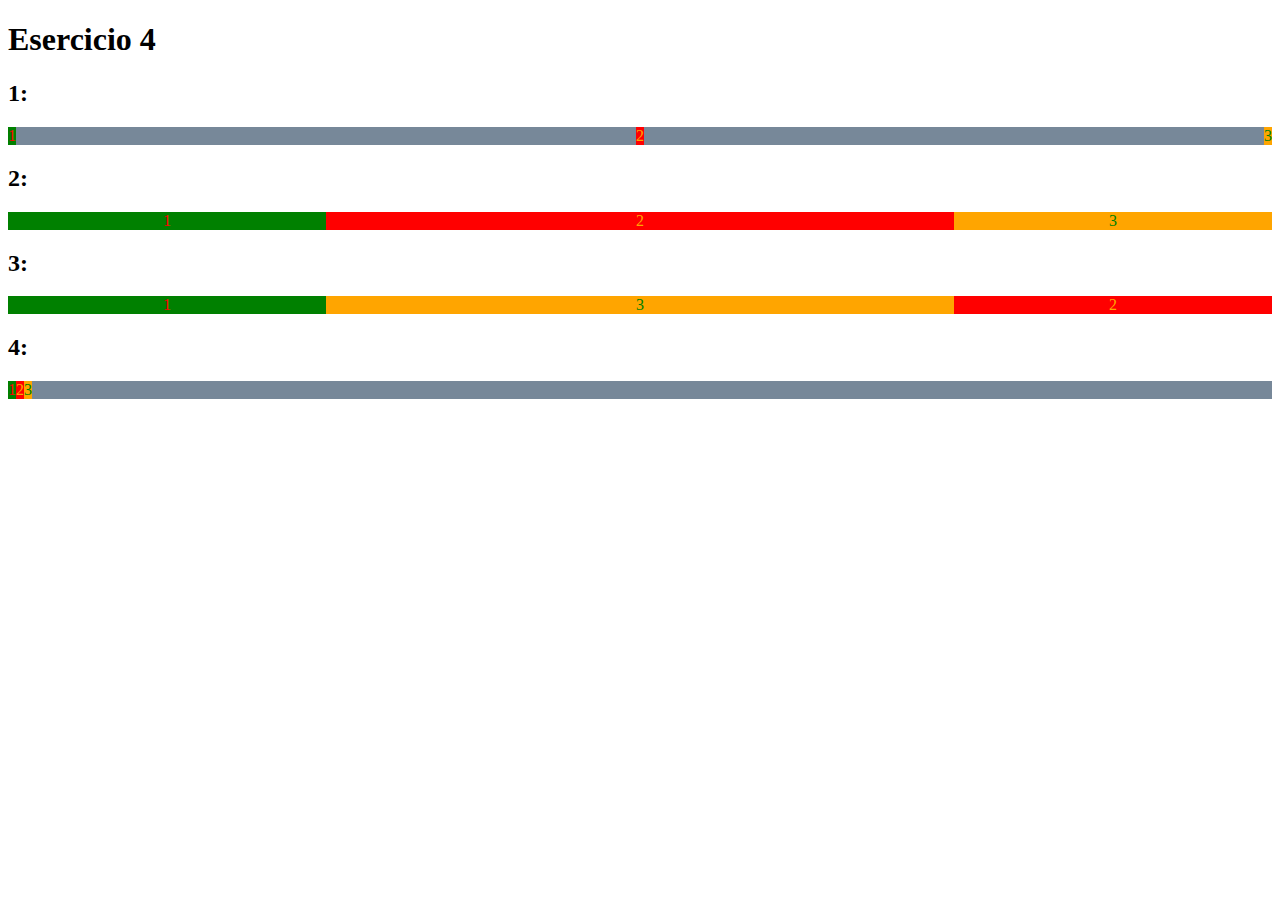
<file: es-04/index.html>
<!DOCTYPE html>
<html>
<head>
    <meta charset="UTF-8">
    <meta name="viewport" content="width=device-width, initial-scale=1.0">
    <title>Es-04</title>
    <link rel="stylesheet" href="style.css">
</head>
<body>
    <h1>Esercicio 4</h1>
    <h2>1:</h2>
    <div class="flex div1">
        <div class="spazio1">1</div>
        <div class="spazio2">2</div>
        <div class="spazio3">3</div>
    </div>
    <h2>2:</h2> 
    <div class="flex">
        <div class="sinistra">1</div>
        <div class="centro">2</div>
        <div class="destra">3</div>
    </div>
    <h2>3:</h2>
    <div class="flex">
        <div class="grandezza1">1</div>
        <div class="grandezza2">2</div>
        <div class="grandezza3">3</div>
    </div>
    <h2>4:</h2>
    <div class="flex">
        <div>1</div>
        <div>2</div>
        <div>3</div>
    </div>
</body>
</html>
</file>
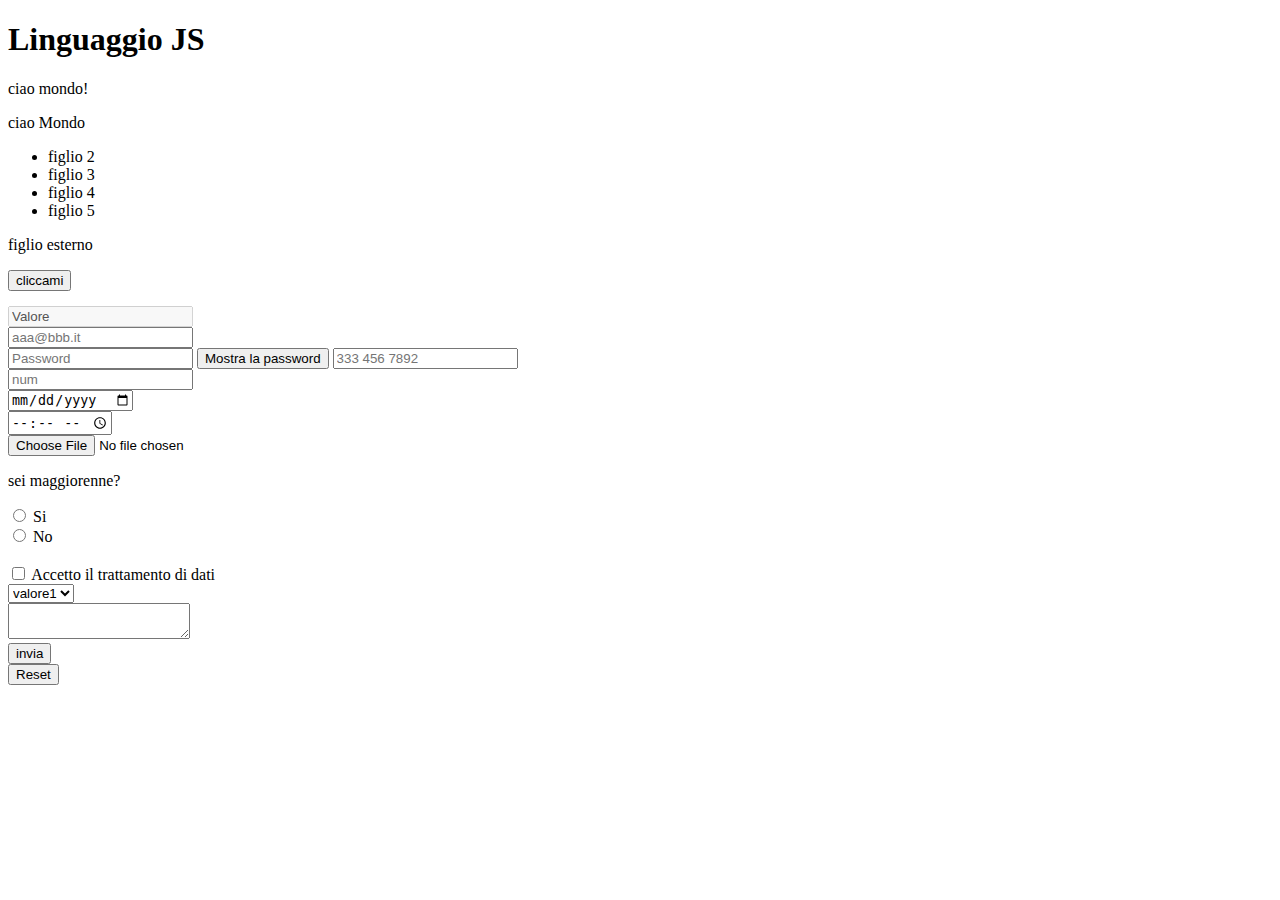
<file: JavaScript/index.html>
<!DOCTYPE html>
<html lang="en">
<head>
    <meta charset="UTF-8">
    <meta name="viewport" content="width=device-width, initial-scale=1.0">
    <title>Document</title>
    <link rel="stylesheet" href="style.css">
</head>
<body>
    <h1>Linguaggio JS</h1>
    <p id="elemento-1" class="elementi">
        ciao mondo!
    </p>
    <p class="elementi">
        ciao Mondo
    </p>
    <div>
        <ul id="genitore">
            
            <li class="figlio">figlio 2</li>
            <li class="figlio">figlio 3</li>
            <li>figlio 4</li>
            <li class="figlio">figlio 5</li>
        </ul>
    </div>
    <p class="figlio">figlio esterno</p>
    <button id="click-me-button">cliccami</button> <br/><br/>
    <form action="#" method="post"> <!-- Action è il link della pagina a cui vengono inviati i dati, method indica la tipologia di modulo che stiamo facendo (post per 
        invio dati al server, mentre get per ricevere dati dal server, non usare get per password e email, usalo per infomrazioni pubbliche, tipo filtri di ricerca)-->
        <input type="text" placeholder="Segnaposto" value="Valore" required disabled /> <br/> <!--value è come un valore predefinito chesi può cambiare, required indica che è obbligatorio -->
        <input type="email" placeholder="aaa@bbb.it" /> <br/>
        <input id="show-password" type="password" placeholder="Password" />
        <button id="password"> Mostra la password</button>
        <input type="tel" placeholder="333 456 7892" /><br/>
        <input type="number" placeholder="num" /><br/>
        <input type="date" placeholder="gg/mm/aaaa" /><br/>
        <input type="time" placeholder="hh:mm" /><br/>
        <input type="file"  /><br/>
        <p>sei maggiorenne?</p>
        <input type="radio" name="radio-1" value="val-1" id="radio-1-1"/>
        <label for="radio-1-1"></label> Si <br/> <!-- -->
        <input type="radio" name="radio-1" value="val-2" id="radio-1-2"/>
        <label for="radio-1-2"></label> No <br/> <!-- --><br/>
        <input type="checkbox" id="privacy" required> <label for="privacy"></label> Accetto il trattamento di dati<br/>
        <select name="" id="">
            <option value="val-1">valore1</option>
            <option value="val-2">valore2</option>
        </select> <br/>
        <textarea name="" id=""></textarea><br/>
        <button type="submit">invia</button><br/>
        <button type="reset"> Reset</button>
    </form>
    <script src="script.js" ></script>
</body>
</html>
</file>
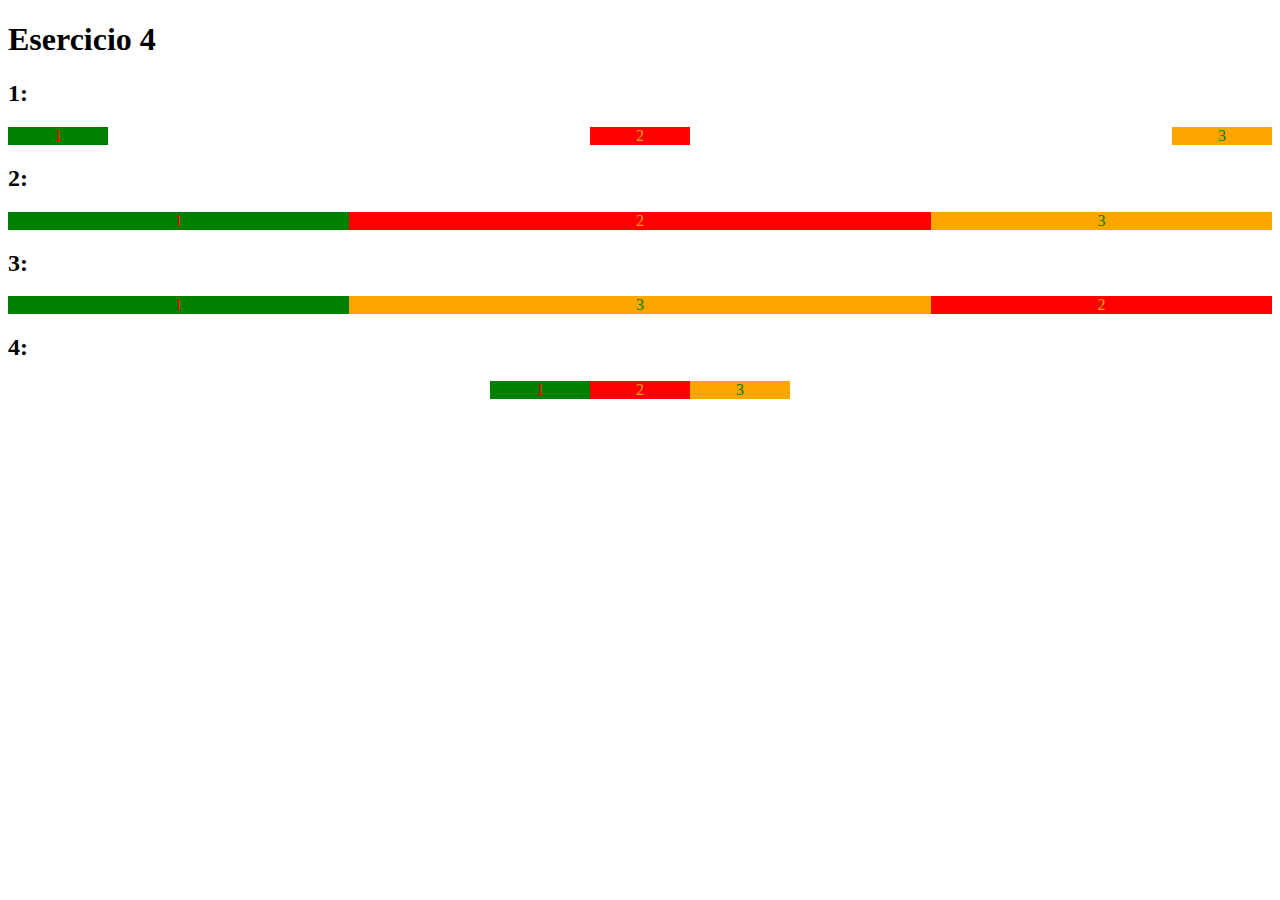
<file: HTML/es-04/index.html>
<!DOCTYPE html>
<html>
<head>
    <meta charset="UTF-8">
    <meta name="viewport" content="width=device-width, initial-scale=1.0">
    <title>Es-04</title>
    <link rel="stylesheet" href="style.css">
</head>
<body>
    <h1>Esercicio 4</h1>
    <h2>1:</h2>
    <div class="flex div1">
        <div class="spazio1">1</div>
        <div class="spazio2">2</div>
        <div class="spazio3">3</div>
    </div>
    <h2>2:</h2> 
    <div class="flex">
        <div class="sinistra">1</div>
        <div class="centro">2</div>
        <div class="destra">3</div>
    </div>
    <h2>3:</h2>
    <div class="flex">
        <div class="grandezza1">1</div>
        <div class="grandezza2">2</div>
        <div class="grandezza3">3</div>
    </div>
    <h2>4:</h2>
    <div class="flex div4">
        <div>1</div>
        <div>2</div>
        <div>3</div>
    </div>
</body>
</html>
</file>
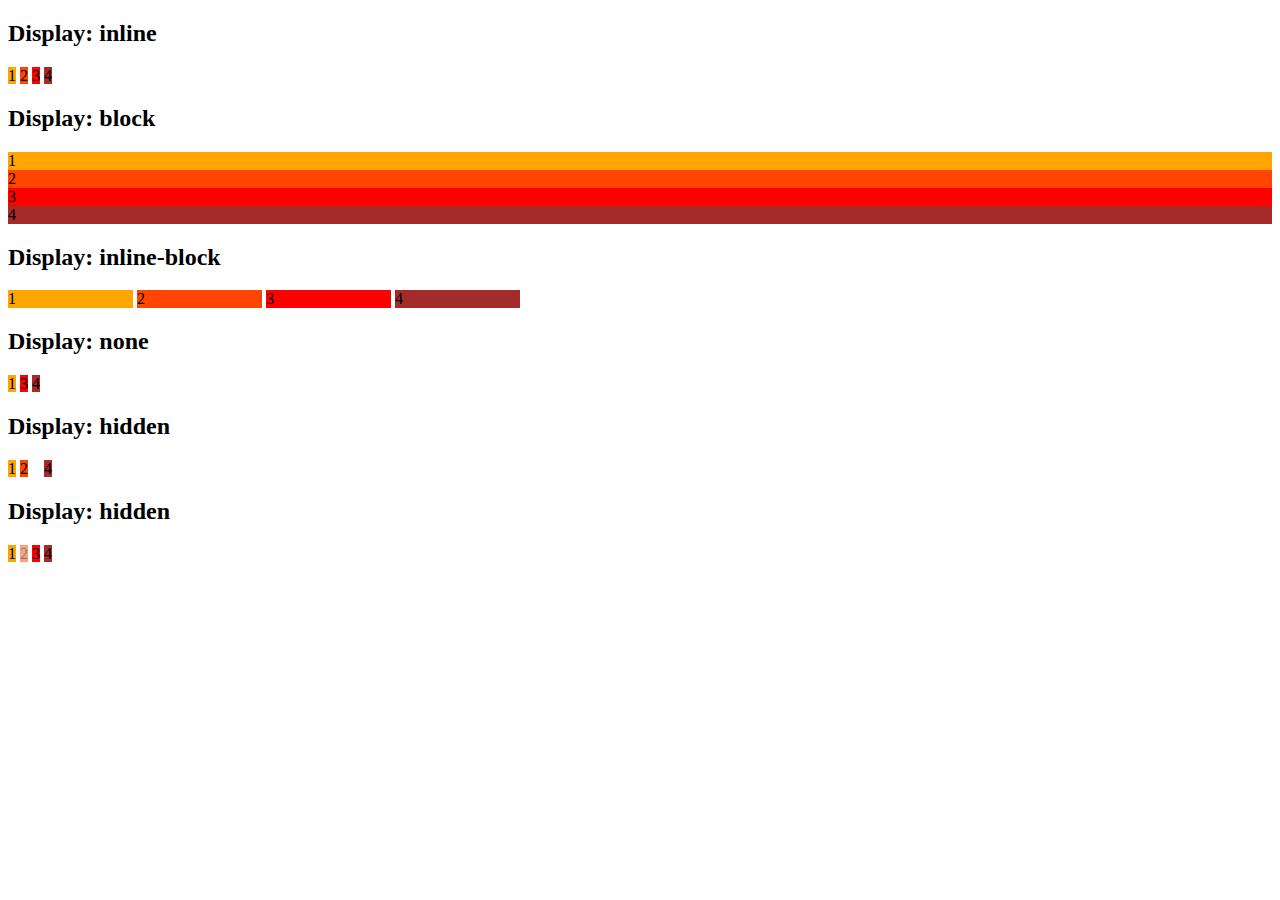
<file: es-01/css-display.html>
<!DOCTYPE html>
<html lang="en">
<head>
    <meta charset="UTF-8">
    <meta name="viewport" content="width=device-width, initial-scale=1.0">
    <title>Esempio</title>
    <link rel="stylesheet" href="display.css">
</head>
<body>
    <h2>Display: inline</h2>
    <div class="inline">
        <div>1</div>
        <div>2</div>
        <div>3</div>
        <div>4</div>
    </div>
    <h2>Display: block</h2>
    <div class="block">
        <div>1</div>
        <div>2</div>
        <div>3</div>
        <div>4</div>
    </div>
    <h2>Display: inline-block</h2>
    <div class="inline-block">
        <div>1</div>
        <div>2</div>
        <div>3</div>
        <div>4</div>
    </div>
    <h2>Display: none</h2>
    <div>
        <span>1</span>
        <span class="none">2</span>
        <span>3</span>
        <span>4</span>
    </div>
    <h2>Display: hidden</h2>
    <div>
        <span>1</span>
        <span class="">2</span>
        <span class="hidden">3</span>
        <span>4</span>
    </div>
    <h2>Display: hidden</h2>
    <div>
        <span>1</span>
        <span class="opacity-0">2</span>
        <span class="">3</span>
        <span>4</span>
    </div>
</body>
</html>
</file>
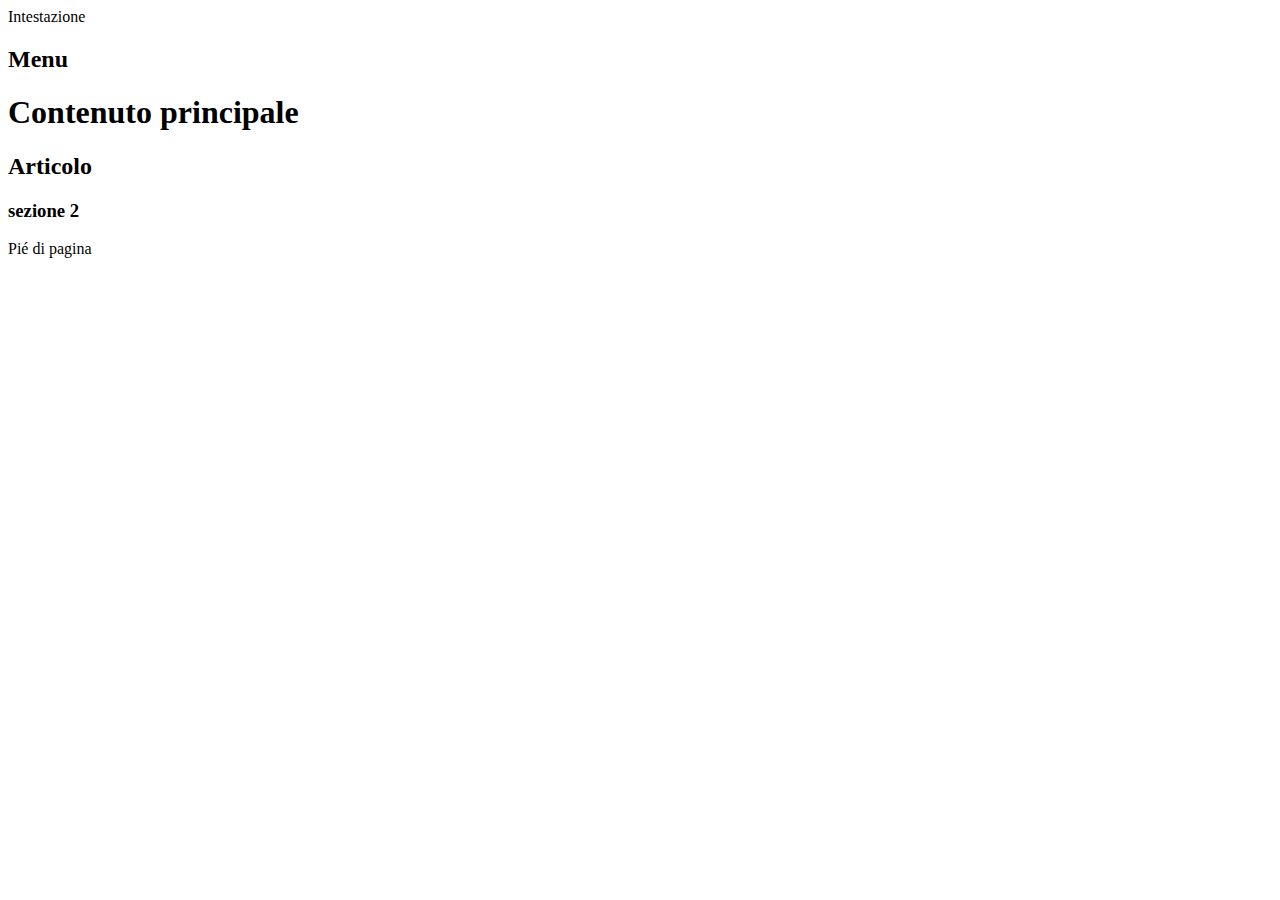
<file: es-01/html5.html>
<html>
    <head>
        <title>
            Titolo del documento
        </title>
    </head>
    <body>
        <header>
            Intestazione
            <nav>
                <h2>Menu</h2>
            </nav>
        </header>
        <main>
            <h1>Contenuto principale</h1>
            <article>
                <h2>Articolo</h2>
                <section>
                    <h3>sezione 2</h3>
            </section>
            </article>
            <aside>
                <!--sidebar-->
            </aside>
        </main>
        <footer>
            Pié di pagina
        </footer>
    </body>
</html>
</file>
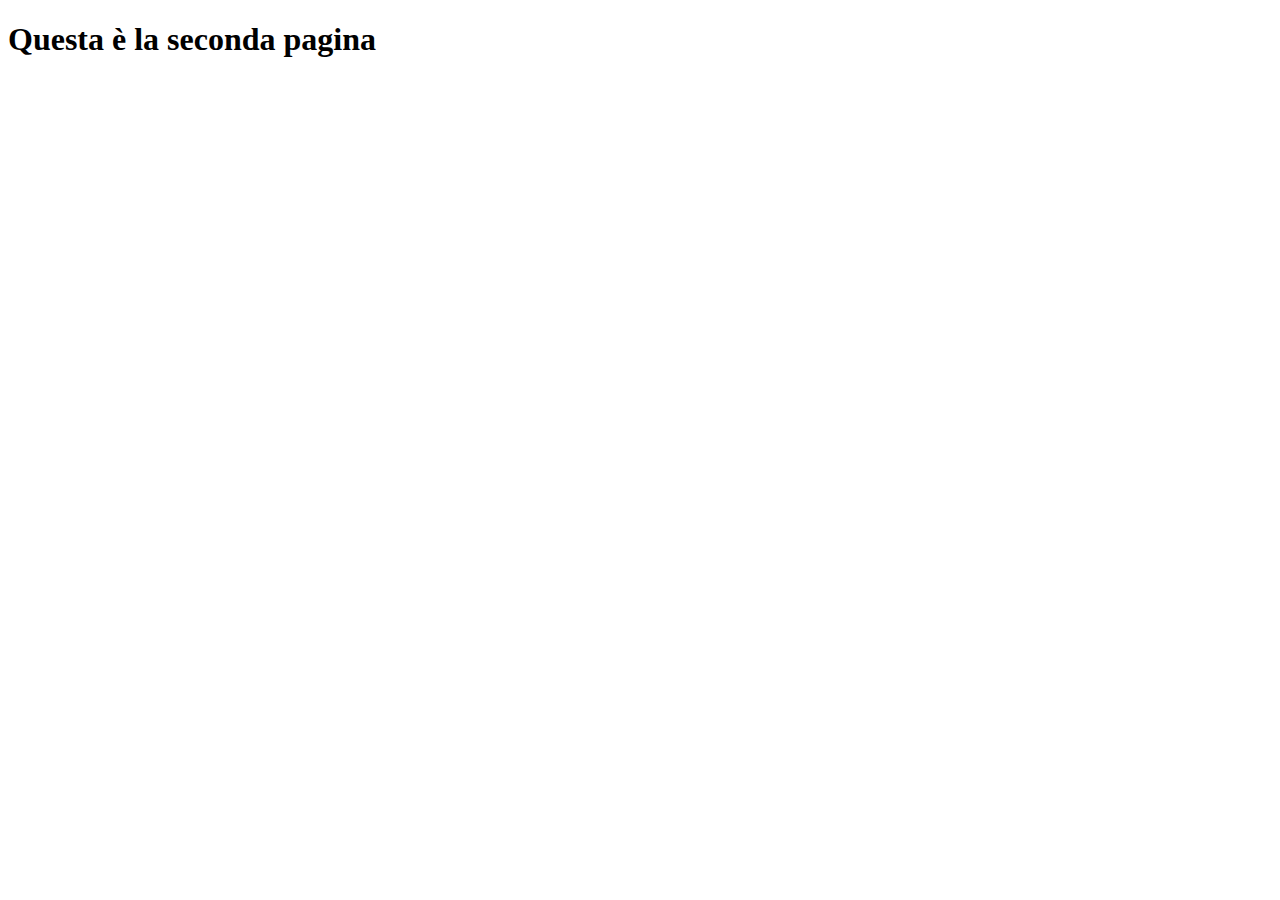
<file: es-01/pagina-2.html>
<!DOCTYPE html>
<html lang="en">
<head>
    <meta charset="UTF-8">
    <meta name="viewport" content="width=device-width, initial-scale=1.0">
    <title>Seconda pagina</title>
</head>
<body>
    <h1>
        Questa è la seconda pagina 
    </h1>
</body>
</html>
</file>
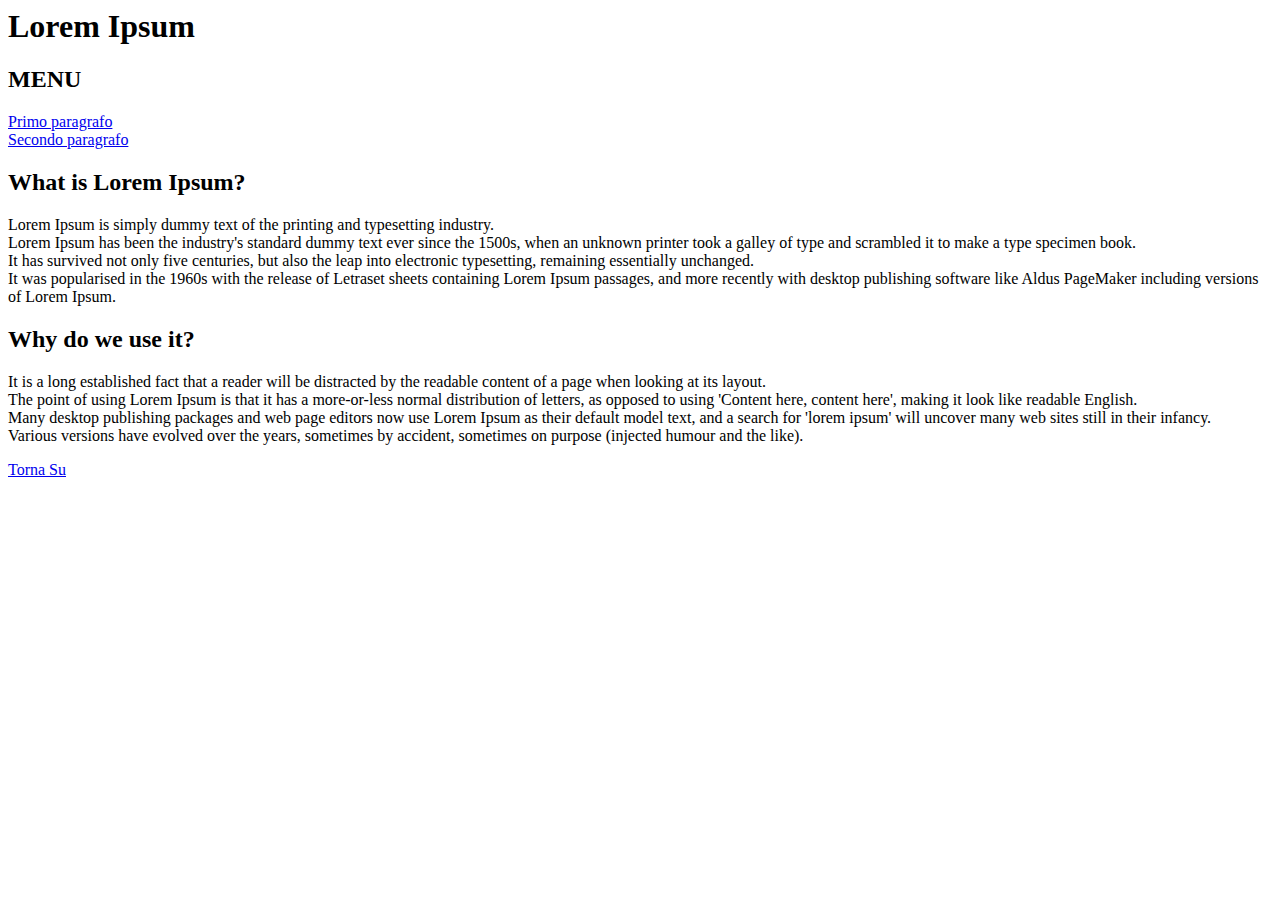
<file: es-02/esercizio.2.html>
<html>
    <head>
        <title>Esercizio 2</title>
    </head>
    <body>
        <h1>
            Lorem Ipsum
        </h1>
        <nav>
            <h2>MENU</h2>
        <p>
            <a href="#Primo">Primo paragrafo</a><br/>
            <a href="#Secondo">Secondo paragrafo</a>
        </p>    
        </nav>
        
        <h2 id="Primo">
            What is Lorem Ipsum?
        </h2>
        <p>
            Lorem Ipsum is simply dummy text of the printing and typesetting industry. <br />Lorem Ipsum has been the industry's standard dummy 
            text ever since the 1500s, when an unknown printer took a galley of type and scrambled it to make a type specimen book.<br />
            It has survived not only five centuries, but also the leap into electronic typesetting, remaining essentially unchanged. <br />
            It was popularised in the 1960s with the release of Letraset sheets containing Lorem Ipsum passages, and more recently with 
            desktop publishing software like Aldus PageMaker including versions of Lorem Ipsum.
        </p>
        <h2 id="Secondo">
            Why do we use it?
        </h2>
        <p>
            It is a long established fact that a reader will be distracted by the readable content of a page when looking at its layout.<br />
            The point of using Lorem Ipsum is that it has a more-or-less normal distribution of letters, as opposed to using 'Content 
            here, content here', making it look like readable English.<br /> Many desktop publishing packages and web page editors now use 
            Lorem Ipsum as their default model text, and a search for 'lorem ipsum' will uncover many web sites still in their infancy. <br />
            Various versions have evolved over the years, sometimes by accident, sometimes on purpose (injected humour and the like).
        </p>
        <a href="#">Torna Su</a>
    </body>
</html>
</file>
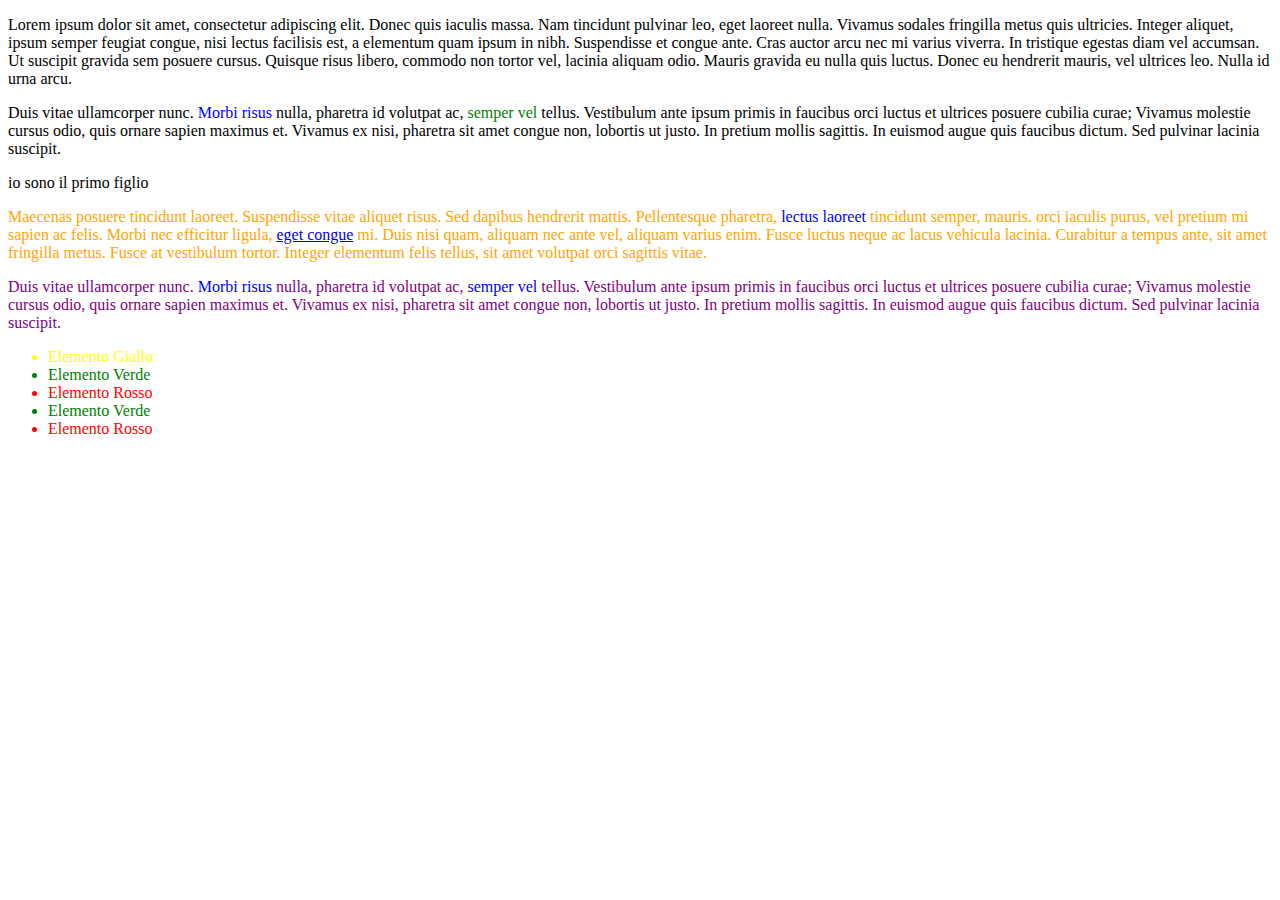
<file: es-03/esercizio3.html>
<!DOCTYPE html>
<html>
    <head>
        <meta charset="utf-8" />
        <meta name="viewport" content="width=device-width, initial-scale=1" />
        <title>Titolo del documento</title>
        <link href="regole.css" rel="stylesheet" />
    </head>
    <body>
        <div id="sezione-1">
            <p class="classe-2">
                Lorem ipsum dolor sit amet, consectetur adipiscing elit. Donec quis iaculis massa. Nam tincidunt pulvinar leo, eget laoreet nulla. Vivamus sodales fringilla metus quis ultricies. Integer aliquet, ipsum semper feugiat congue, nisi lectus facilisis est, a elementum quam ipsum in nibh. Suspendisse et congue ante. Cras auctor arcu nec mi varius viverra. In tristique egestas diam vel accumsan. Ut suscipit gravida sem posuere cursus. Quisque risus libero, commodo non tortor vel, lacinia aliquam odio. Mauris gravida eu nulla quis luctus. Donec eu hendrerit mauris, vel ultrices leo. Nulla id urna arcu.
            </p>
            <p class="classe-1">
                Duis vitae ullamcorper nunc. <span class="classe-2">Morbi risus</span>
                nulla, pharetra id volutpat ac, <span class="classe-1">semper vel</span> tellus. Vestibulum ante ipsum primis in faucibus orci luctus et ultrices posuere cubilia curae; Vivamus molestie cursus odio, quis ornare sapien maximus et. Vivamus ex nisi, pharetra sit amet congue non, lobortis ut justo. In pretium mollis sagittis. In euismod augue quis faucibus dictum. Sed pulvinar lacinia suscipit.
            </p>
            <div class="sezione-2">
                <div class="sezione-3"> <p>io sono il primo figlio</p></div>
                <p>
                    Maecenas posuere tincidunt laoreet. Suspendisse vitae aliquet
                    risus. Sed dapibus hendrerit mattis. Pellentesque
                    pharetra, <span class="classe-2">lectus laoreet</span>
                    tincidunt semper, mauris.
                    orci iaculis purus, vel pretium mi sapien ac felis. Morbi nec
                    efficitur ligula, <a href="#">eget congue</a> mi. Duis nisi quam,
                    aliquam nec ante vel, aliquam varius enim. Fusce luctus neque ac lacus vehicula lacinia. Curabitur a tempus ante, sit amet fringilla metus. Fusce at vestibulum tortor. Integer elementum felis tellus, sit amet volutpat orci sagittis vitae.
                </p>
                <p class="classe-1">
                    Duis vitae ullamcorper nunc. <span class="classe-2">Morbi risus</span>
                    nulla, pharetra id volutpat ac, <span class="classe-1">semper vel</span> tellus. Vestibulum ante ipsum primis in faucibus orci luctus et ultrices posuere cubilia curae; Vivamus molestie cursus odio, quis ornare sapien maximus et. Vivamus ex nisi, pharetra sit amet congue non, lobortis ut justo. In pretium mollis sagittis. In euismod augue quis faucibus dictum. Sed pulvinar lacinia suscipit.
                </p>
                <ul class="classe-2">
                    <li>Elemento Giallo</li>
                    <li>Elemento Verde</li>
                    <li>Elemento Rosso</li>
                    <li>Elemento Verde</li>
                    <li>Elemento Rosso</li>
                </ul>
            </div>
        </div>
        
    </body>
</html>
</file>
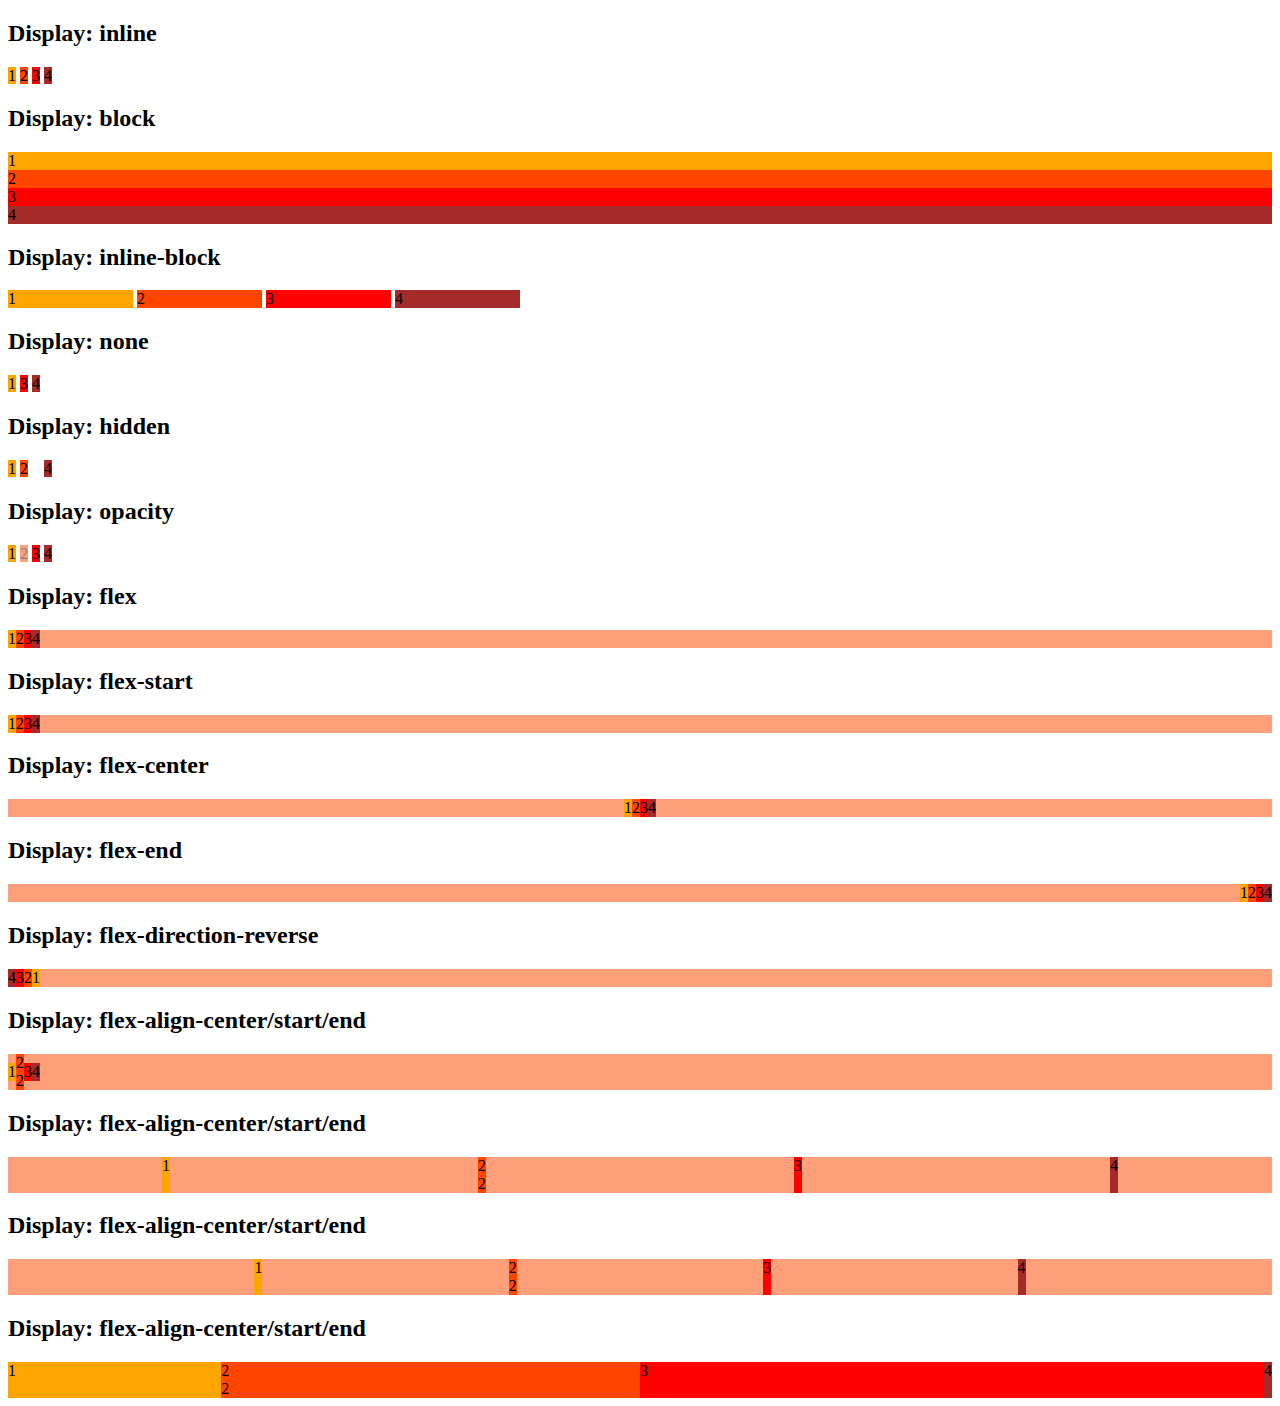
<file: HTML/es-01/css-display.html>
<!DOCTYPE html>
<html lang="en">
<head>
    <meta charset="UTF-8">
    <meta name="viewport" content="width=device-width, initial-scale=1.0">
    <title>Esempio</title>
    <link rel="stylesheet" href="display.css">
</head>
<body>
    <h2>Display: inline</h2>
    <div class="inline">
        <div>1</div>
        <div>2</div>
        <div>3</div>
        <div>4</div>
    </div>
    <h2>Display: block</h2>
    <div class="block">
        <div>1</div>
        <div>2</div>
        <div>3</div>
        <div>4</div>
    </div>
    <h2>Display: inline-block</h2>
    <div class="inline-block">
        <div>1</div>
        <div>2</div>
        <div>3</div>
        <div>4</div>
    </div>
    <h2>Display: none</h2>
    <div>
        <span>1</span>
        <span class="none">2</span>
        <span>3</span>
        <span>4</span>
    </div>
    <h2>Display: hidden</h2>
    <div>
        <span>1</span>
        <span class="">2</span>
        <span class="hidden">3</span>
        <span>4</span>
    </div>
    <h2>Display: opacity</h2>
    <div>
        <span>1</span>
        <span class="opacity-0">2</span>
        <span class="">3</span>
        <span>4</span>
    </div>
    <h2>Display: flex</h2>
    <div class="flex">
        <div>1</div>
        <div>2</div>
        <div>3</div>
        <div>4</div>
    </div>
    <h2>Display: flex-start</h2>
    <div class="flex justify-start">
        <div>1</div>
        <div>2</div>
        <div>3</div>
        <div>4</div>
    </div>
    <h2>Display: flex-center</h2>
    <div class="flex justify-center">
        <div>1</div>
        <div>2</div>
        <div>3</div>
        <div>4</div>
    </div>
    <h2>Display: flex-end</h2>
    <div class="flex justify-end">
        <div>1</div>
        <div>2</div>
        <div>3</div>
        <div>4</div>
    </div>
    <h2>Display: flex-direction-reverse</h2>
    <div class="flex justify-start direction-reverse">
        <div>1</div>
        <div>2</div>
        <div>3</div>
        <div>4</div>
    </div>
    <h2>Display: flex-align-center/start/end</h2>
    <div class="flex justify-start align-center">
        <div>1</div>
        <div>2<br>2</div>
        <div>3</div>
        <div>4</div>
    </div>
    <h2>Display: flex-align-center/start/end</h2>
    <div class="flex justify-around">
        <div>1</div>
        <div>2<br>2</div>
        <div>3</div>
        <div>4</div>
    </div>
    <h2>Display: flex-align-center/start/end</h2>
    <div class="flex justify-evenly">
        <div>1</div>
        <div>2<br>2</div>
        <div>3</div>
        <div>4</div>
    </div>
    <h2>Display: flex-align-center/start/end</h2>
    <div class="flex justify-between">
        <div class="flex-grow1">1</div>
        <div class="flex-grow2">2<br>2</div>
        <div class="flex-grow3">3</div>
        <div>4</div>
    </div>
</body>
</html>
</file>
<file: es-04/style.css>
div.flex {
    display: flex;
    background-color: lightslategrey;
    text-align: center;
}
div > *:nth-child(1) {
    color: red;
    background-color: green;
}
div > *:nth-child(2) {
    color:orange;
    background-color: red;
}
div > *:nth-child(3) {
    color:green;
    background-color: orange;
}
.div1 {justify-content: space-between;}

.grandezza1 { flex-grow: 1;  }
.grandezza2 { flex-grow: 1;  order: 1;}
.grandezza3 { flex-grow: 2;  }
.centro { flex-grow: 2; background-color: red; text-align: center;}
.sinistra { flex-grow: 1; background-color: green; text-align: center;}
.destra { flex-grow: 1; background-color: orange; text-align: center;}
</file>
<file: JavaScript/style.css>
#click-me-button {
    position: absolute;
}
</file>
<file: HTML/es-04/style.css>
/*Settaggi di base*/
div.flex {
    display: flex;
    text-align: center;
}
div > *:nth-child(1) {
    color: red;
    background-color: green;
    width: 100px;
}
div > *:nth-child(2) {
    color:orange;
    background-color: red;
    width: 100px;
}
div > *:nth-child(3) {
    color:green;
    background-color: orange;
    width: 100px;
}

/*es.1*/
.div1 {justify-content: space-between;}
/*es.2*/
.grandezza1 { flex-grow: 1;  }
.grandezza2 { flex-grow: 1;  order: 1;}
.grandezza3 { flex-grow: 2;  }

/*es.3*/
.centro { flex-grow: 2; background-color: red; text-align: center;}
.sinistra { flex-grow: 1; background-color: green; text-align: center;}
.destra { flex-grow: 1; background-color: orange; text-align: center;}

/*es.4*/
.div4 {
    justify-content: center;
    /* Row reverse per metterli al contrario*/
}
</file>
<file: es-01/display.css>
div > *:nth-child(1) {
    background-color: orange;
}
div > *:nth-child(2) {
background-color: orangered;
}
div > *:nth-child(3) {
background-color: red;
}
div > *:nth-child(4) {
background-color: brown;
}
div.inline > *{ display: inline; /*Rimane in linea e usa le proprietà delle linee*/}
div.block > *{ display: block; /*Rimane in blocco e usa le proprietà dei blocchi*/ }
div.inline-block > *{ display: inline-block; /*Rimani in linea ma usa le proprietà dei blocchi*/ width: 125px; }

.none { display: none; /*L'elemento viene nascosto, ma nel codice rimane */ }
.hidden { visibility: hidden; /*L'elemento viene nascosto, ma lo spazio che occupava rimane*/ }
.opacity-0 { opacity: 0.5; /*L'elemento viene reso trasparente, e lo spazio che occupava rimane (va da 0 a 1 con i decimali in mezzo*/ }

.flex { display: flex; /*L'elemento diventa un contenitore flessibile*/ flex-wrap: wrap; background-color: lightsalmon; }
.flex-grow1 { flex-grow: 1;}
.flex-grow2 { flex-grow: 2;}
.flex-grow3 { flex-grow: 3;}
.justify-start { justify-content: start; /*Allinea gli elementi figli al centro orizzontalmente*/ }
.justify-center { justify-content: center; /*Allinea gli elementi figli al centro orizzontalmente*/}
.justify-end { justify-content: end; /*Allinea gli elementi figli al centro orizzontalmente*/ }
.justify-evenly { justify-content: space-evenly; /*Distribuisce lo spazio in modo uniforme tra gli elementi figli orizzontalmente*/ }
.justify-around { justify-content: space-around; /*Distribuisce lo spazio intorno agli elementi figli orizzontalmente*/ }
.justify-between { justify-content: space-between; /*Distribuisce lo spazio tra gli elementi figli orizzontalmente*/ }

.direction-reverse { flex-direction: row-reverse; /*Inverte l'ordine degli elementi figli orizzontalmente*/ }

.align-start { align-items: flex-start; /*Allinea gli elementi figli al centro verticalmente*/ }
.align-center { align-items: center; /*Allinea gli elementi figli al centro verticalmente*/ }
.align-end { align-items: flex-end; /*Allinea gli elementi figli al centro verticalmente*/ }
.align-baseline { align-items: baseline; /*Allinea gli elementi figli alla linea di base del testo*/ }
</file>
<file: es-03/regole.css>
/*COLORA DI ROSSO TUTTI GLI ELEMENTI DI TIPO SPAN*/
span {
    color: red;
}

/*COLORA DI BLU TUTTI GLI ElEMENTI DI TIPO SPAN CONTENUTI DENTRO UN PARAGRAFO*/
p span {
    color: blue;
}

/*COLORA DI VERDE LO SPAN CON CLASS CLASSE-1, DENTRO AL PARAGRAFO DI CLASS CLASSE 1, DENTRO AL PRIMO DIV*/
div#sezione-1 > p.classe-1 > span.classe-1 {
    color: green;
}

/*COLORA DI VIOLA LO SPAF DENTRO A DIV 2 CON CLASS CLASSE-1*/
div#sezione-1 > div.sezione-2 > p.classe-1 {
    color: purple;
}

/* COLORA DI GIALLO IL LINK AL PASSAGGIO DELL'UTENTE*/
a:hover {
    color: yellow;
}

/*CAMBIARE IL COLORE DEL PARAGRAFO CON CLASSE-2 DENTRO AL DIV CON ID (PARENTELA DIRETTA)*/
div#sezione-1 > p.classe-2:hover {
    color: blue;
}

/*Prendere il primo paragrafo dentro div di sezione 2
div.sezione-2 > p:not(.classe-1) {
    color: orange;    
}*/
/*Alternativa: PREFERIAMO QUESTO AL PRIMO, POICHE' PIU' VELOCE DA ELABORARE*/
.sezione-2 > :nth-child(2) { /*esiste anche il last-child*/
    color: orange;
}
/*si può prendere anche l'ennesimo figlio, così: nth-child(x) dove x è un numero intero positivo che indica il numero del figlio,
se io metto 2n al posto della x prendo tutti ad intervallo di due, 2,4,6,8. ma si può usare qualsiasi equzione matematica*/


/*colorare gli elementi di una lista con il colore scritto dentro al loro nome*/
ul.classe-2 > :first-child {
    color: yellow;
}
ul.classe-2 > :nth-child(2n){
    color: green;
}
ul.classe-2 > :nth-child(3) ,ul.classe-2 > :nth-child(5){
    color: red;
}
</file>
<file: HTML/es-01/display.css>
div > *:nth-child(1) {
    background-color: orange;
}
div > *:nth-child(2) {
background-color: orangered;
}
div > *:nth-child(3) {
background-color: red;
}
div > *:nth-child(4) {
background-color: brown;
}
div.inline > *{ display: inline; /*Rimane in linea e usa le proprietà delle linee*/}
div.block > *{ display: block; /*Rimane in blocco e usa le proprietà dei blocchi*/ }
div.inline-block > *{ display: inline-block; /*Rimani in linea ma usa le proprietà dei blocchi*/ width: 125px; }

.none { display: none; /*L'elemento viene nascosto, ma nel codice rimane */ }
.hidden { visibility: hidden; /*L'elemento viene nascosto, ma lo spazio che occupava rimane*/ }
.opacity-0 { opacity: 0.5; /*L'elemento viene reso trasparente, e lo spazio che occupava rimane (va da 0 a 1 con i decimali in mezzo*/ }

.flex { display: flex; /*L'elemento diventa un contenitore flessibile*/ flex-wrap: wrap; background-color: lightsalmon; }
.flex-grow1 { flex-grow: 1;}
.flex-grow2 { flex-grow: 2;}
.flex-grow3 { flex-grow: 3;}
.justify-start { justify-content: start; /*Allinea gli elementi figli al centro orizzontalmente*/ }
.justify-center { justify-content: center; /*Allinea gli elementi figli al centro orizzontalmente*/}
.justify-end { justify-content: end; /*Allinea gli elementi figli al centro orizzontalmente*/ }
.justify-evenly { justify-content: space-evenly; /*Distribuisce lo spazio in modo uniforme tra gli elementi figli orizzontalmente*/ }
.justify-around { justify-content: space-around; /*Distribuisce lo spazio intorno agli elementi figli orizzontalmente*/ }
.justify-between { justify-content: space-between; /*Distribuisce lo spazio tra gli elementi figli orizzontalmente*/ }

.direction-reverse { flex-direction: row-reverse; /*Inverte l'ordine degli elementi figli orizzontalmente*/ }

.align-start { align-items: flex-start; /*Allinea gli elementi figli al centro verticalmente*/ }
.align-center { align-items: center; /*Allinea gli elementi figli al centro verticalmente*/ }
.align-end { align-items: flex-end; /*Allinea gli elementi figli al centro verticalmente*/ }
.align-baseline { align-items: baseline; /*Allinea gli elementi figli alla linea di base del testo*/ }
</file>
